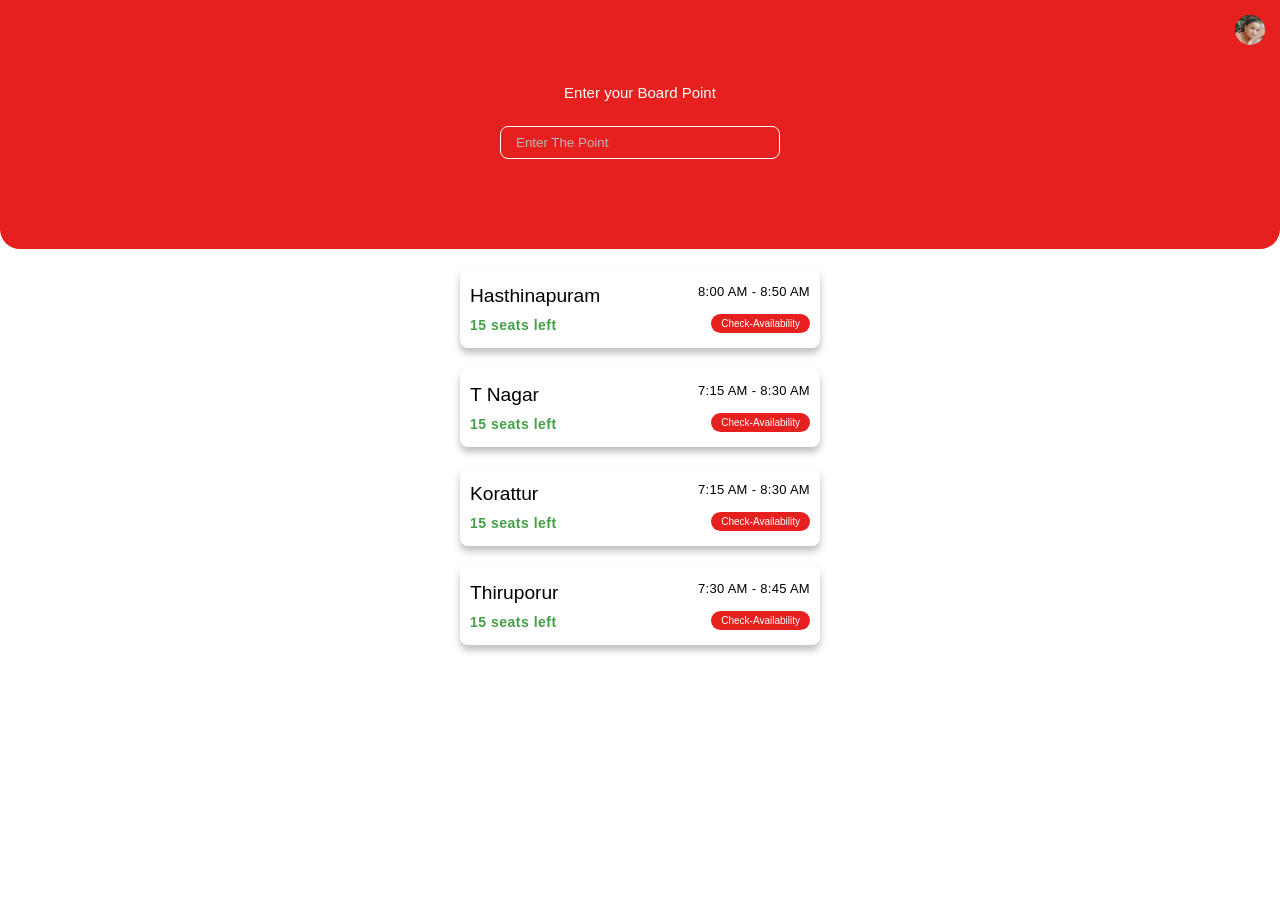
<file: home-page.html>
<!DOCTYPE html>
<html lang="en">
<head>
    <meta charset="UTF-8">
    <meta http-equiv="X-UA-Compatible" content="IE=edge">
    <meta name="viewport" content="width=device-width, initial-scale=1.0">
    <link rel="stylesheet" href="/styles.css">
    <title>Check Bus</title>
</head>
<body>
    <main>
        <form>
            <div class="profile-box"><img  src="/images (2).jpeg" alt="profile pic" class="profile-pic"></div>
            <div class="search-input-box"><label for="search-input">Enter your Board Point</label>
                <input type="search" name="search-input" id="search-input" class="search-input" placeholder="Enter The Point"></div>
            
            <div class="board-points">
                <div class="board-points-box">
                    <div class="destination-box">
                        <p class="destination">Hasthinapuram</p>
                        <p class="seats-left">15 seats left</p>
                    </div>
                    <div class="time-box">
                        <p class="timing">8:00 AM - 8:50 AM</p>
                        <button class="check-availability-btn">Check-Availability</button>
                    </div>
                </div>

                <div class="board-points-box">
                    <div class="destination-box">
                        <p class="destination">T Nagar</p>
                        <p class="seats-left">15 seats left</p>
                    </div>
                    <div class="time-box">
                        <p class="timing">7:15 AM  - 8:30 AM</p>
                        <button class="check-availability-btn">Check-Availability</button>
                    </div>
                </div>

                <div class="board-points-box">
                    <div class="destination-box">
                        <p class="destination">Korattur</p>
                        <p class="seats-left">15 seats left</p>
                    </div>
                    <div class="time-box">
                        <p class="timing">7:15 AM  - 8:30 AM</p>
                        <button class="check-availability-btn">Check-Availability</button>
                    </div>
                </div>

                <div class="board-points-box">
                    <div class="destination-box">
                        <p class="destination">Thiruporur</p>
                        <p class="seats-left">15 seats left</p>
                    </div>
                    <div class="time-box">
                        <p class="timing">7:30 AM  - 8:45 AM</p>
                        <button class="check-availability-btn">Check-Availability</button>
                    </div>
                </div>
            </div>
        </form>
    </main>
</body>
</html>
</file>
<file: styles.css>
*{
    margin: 0;
    padding: 0;
    box-sizing: border-box;
    font-family: sans-serif;
}


.profile-box{
    text-align: right;
    background-color: #E5201E;
    padding: 15px;
}

.profile-pic{
    height: 30px;
    width: 30px;
    object-fit: cover;
    border-radius: 20px;
}

form{
    text-align: center;
}

.search-input-box{
    background-color: #E5201E;
    padding: 20px 0px 90px 0px;
    border-radius: 0px 0px 20px 20px;
    margin-bottom: 20px;
}

label{
    display: block;
    color: white;
    font-size: 15px;
    margin-bottom: 25px;
}

.search-input{
    padding: 8px 15px;
    width: 280px;
    border-radius: 8px;
    background-color: #E5201E;
    border: 1px white solid;
    color: white;
}

.search-input:focus{
    outline: none;
}

.search-input::placeholder{
    color: #BEB7B7;
}

.board-points{
    display: flex;
    flex-direction: column;
}

.board-points-box{
    display: flex;
    justify-content: space-between;
    width: 360px;
    margin: 0 auto;
    align-items: center;
    margin-bottom: 20px;
    padding: 15px 10px;
    border: 0px;
    box-shadow: 0px 5px 7px rgba(128, 128, 128, 0.5);
    border-radius: 8px;
}

.destination-box{
    text-align: left;
}

.destination{
    font-size: 1.2rem;
    padding-bottom: 10px;
}

.seats-left{
    color: #43A047;
    font-size: 14px;
    font-weight: 600;
    letter-spacing: 0.5px;
}

.time-box{
    text-align: right;
}

.timing{
    padding-bottom: 14px;
    font-size: 13px;
    font-weight: 500;
    letter-spacing: 0.3px;
}

.check-availability-btn{
    padding: 4px 10px;
    color: white;
    background-color: #E5201E;
    border: 0px;
    border-radius: 15px;
    font-size: 10px;
}
</file>
